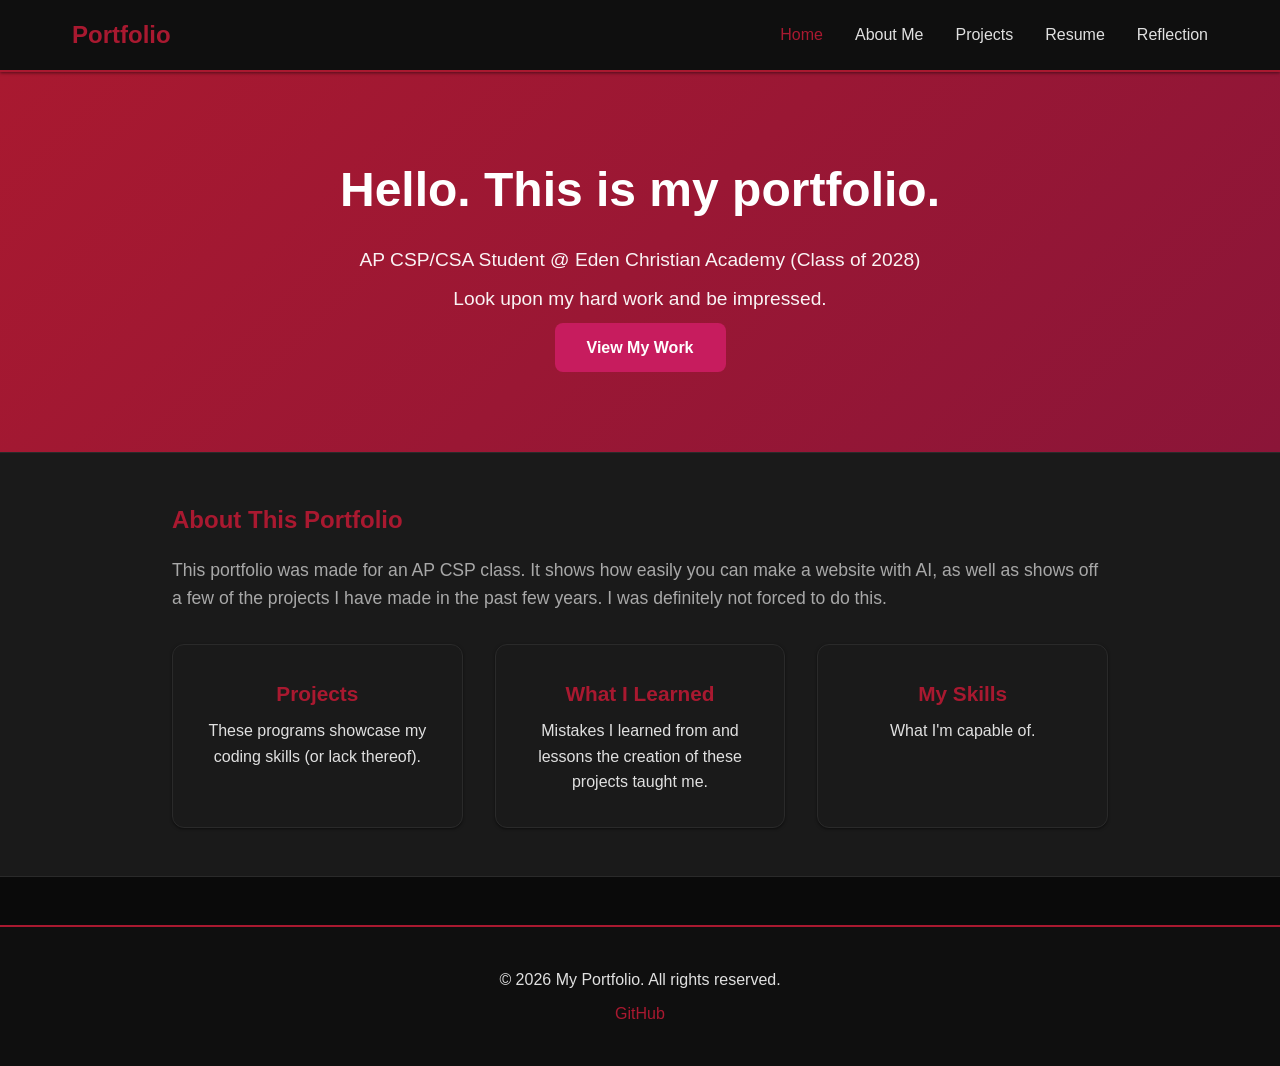
<file: index.html>
<!DOCTYPE html>
<html lang="en">
<head>
    <meta charset="UTF-8">
    <meta name="viewport" content="width=device-width, initial-scale=1.0">
    <title>Home - Portfolio</title>
    <link rel="stylesheet" href="css/style.css">
</head>
<body>
    <nav class="navbar">
        <div class="nav-container">
            <a href="index.html" class="nav-logo">Portfolio</a>
            <ul class="nav-menu">
                <li class="nav-item">
                    <a href="index.html" class="nav-link active">Home</a>
                </li>
                <li class="nav-item">
                    <a href="pages/about.html" class="nav-link">About Me</a>
                </li>
                <li class="nav-item">
                    <a href="pages/projects.html" class="nav-link">Projects</a>
                </li>
                <li class="nav-item">
                    <a href="pages/resume.html" class="nav-link">Resume</a>
                </li>
                <li class="nav-item">
                    <a href="pages/reflection.html" class="nav-link">Reflection</a>
                </li>
            </ul>
        </div>
    </nav>

    <section class="hero">
        <div class="hero-content">
            <h1>Hello. This is my portfolio.</h1>
            <p>AP CSP/CSA Student @ Eden Christian Academy (Class of 2028)</p>
            <p class="hero-description">Look upon my hard work and be impressed.</p>
            <a href="pages/projects.html" class="cta-button">View My Work</a>
        </div>
    </section>

    <section class="intro-section">
        <div class="container">
            <h2>About This Portfolio</h2>
            <p>This portfolio was made for an AP CSP class. It shows how easily you can make a website with AI, as well as shows off a few of the projects I have made in the past few years. I was definitely not forced to do this.</p>
            <div class="features">
                <div class="feature-card">
                    <h3>Projects</h3>
                    <p>These programs showcase my coding skills (or lack thereof).</p>
                </div>
                <div class="feature-card">
                    <h3>What I Learned</h3>
                    <p>Mistakes I learned from and lessons the creation of these projects taught me.</p>
                </div>
                <div class="feature-card">
                    <h3>My Skills</h3>
                    <p>What I'm capable of.</p>
                </div>
            </div>
        </div>
    </section>

    <footer>
        <p>&copy; 2026 My Portfolio. All rights reserved.</p>
        <p><a href="https://github.com/jhurley2028" target="_blank">GitHub</a></p>
    </footer>
</body>
</html>
</file>
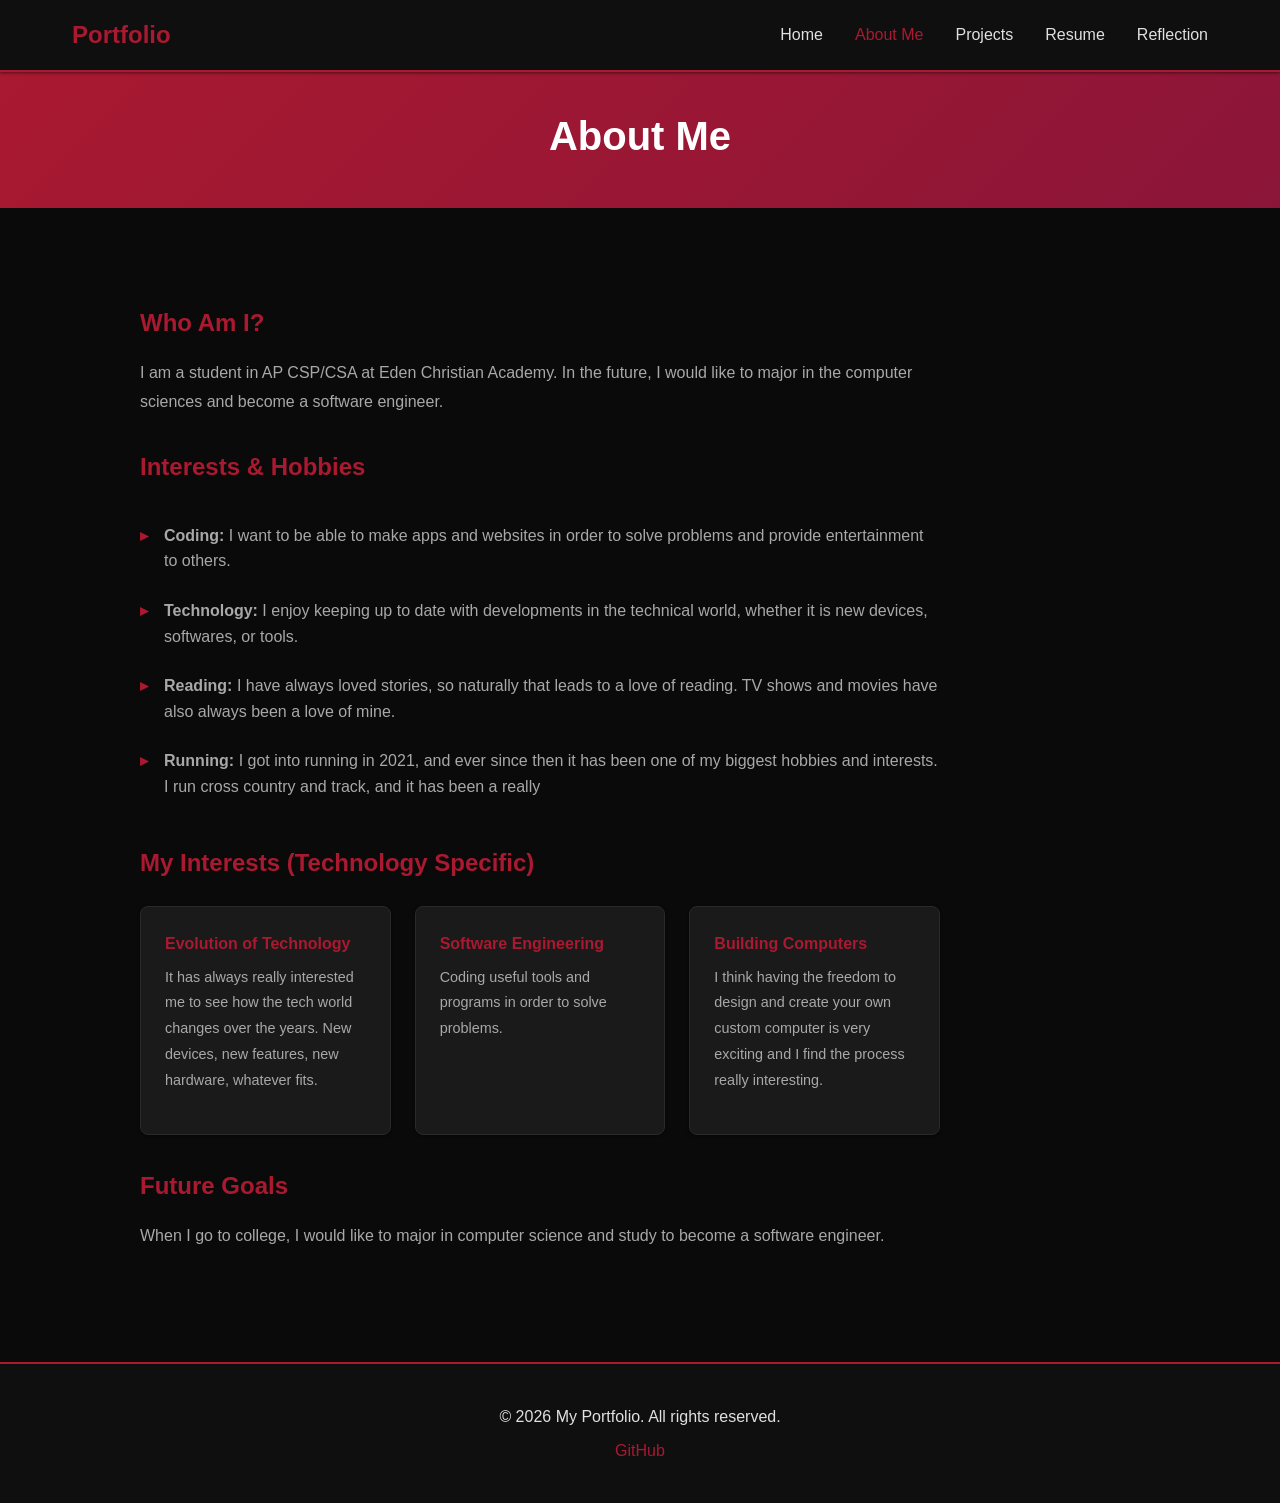
<file: pages/about.html>
<!DOCTYPE html>
<html lang="en">
<head>
    <meta charset="UTF-8">
    <meta name="viewport" content="width=device-width, initial-scale=1.0">
    <title>About Me - Portfolio</title>
    <link rel="stylesheet" href="../css/style.css">
</head>
<body>
    <nav class="navbar">
        <div class="nav-container">
            <a href="../index.html" class="nav-logo">Portfolio</a>
            <ul class="nav-menu">
                <li class="nav-item">
                    <a href="../index.html" class="nav-link">Home</a>
                </li>
                <li class="nav-item">
                    <a href="about.html" class="nav-link active">About Me</a>
                </li>
                <li class="nav-item">
                    <a href="projects.html" class="nav-link">Projects</a>
                </li>
                <li class="nav-item">
                    <a href="resume.html" class="nav-link">Resume</a>
                </li>
                <li class="nav-item">
                    <a href="reflection.html" class="nav-link">Reflection</a>
                </li>
            </ul>
        </div>
    </nav>

    <section class="page-header">
        <h1>About Me</h1>
    </section>

    <section class="container content-section">
        <div class="about-content">
            <h2>Who Am I?</h2>
            <p>I am a student in AP CSP/CSA at Eden Christian Academy. In the future, I would like to major in the computer sciences and become a software engineer.</p>
            
            <h2>Interests & Hobbies</h2>
            <ul class="interests-list">
                <li><strong>Coding:</strong> I want to be able to make apps and websites in order to solve problems and provide entertainment to others.</li>
                <li><strong>Technology:</strong> I enjoy keeping up to date with developments in the technical world, whether it is new devices, softwares, or tools.</li>
                <li><strong>Reading:</strong> I have always loved stories, so naturally that leads to a love of reading. TV shows and movies have also always been a love of mine.</li>
                <li><strong>Running:</strong> I got into running in 2021, and ever since then it has been one of my biggest hobbies and interests. I run cross country and track, and it has been a really</li>
            </ul>

            <h2>My Interests (Technology Specific)</h2>
            <div class="tech-grid">
                <div class="tech-card">
                    <h3>Evolution of Technology</h3>
                    <p>It has always really interested me to see how the tech world changes over the years. New devices, new features, new hardware, whatever fits.</p>
                </div>
                <div class="tech-card">
                    <h3>Software Engineering</h3>
                    <p>Coding useful tools and programs in order to solve problems.</p>
                </div>
                <div class="tech-card">
                    <h3>Building Computers</h3>
                    <p>I think having the freedom to design and create your own custom computer is very exciting and I find the process really interesting.</p>
                </div>
            </div>

            <h2>Future Goals</h2>
            <p>When I go to college, I would like to major in computer science and study to become a software engineer.</p>
        </div>
    </section>

    <footer>
        <p>&copy; 2026 My Portfolio. All rights reserved.</p>
        <p><a href="https://github.com/jhurley2028" target="_blank">GitHub</a></p>
    </footer>
</body>
</html>
</file>
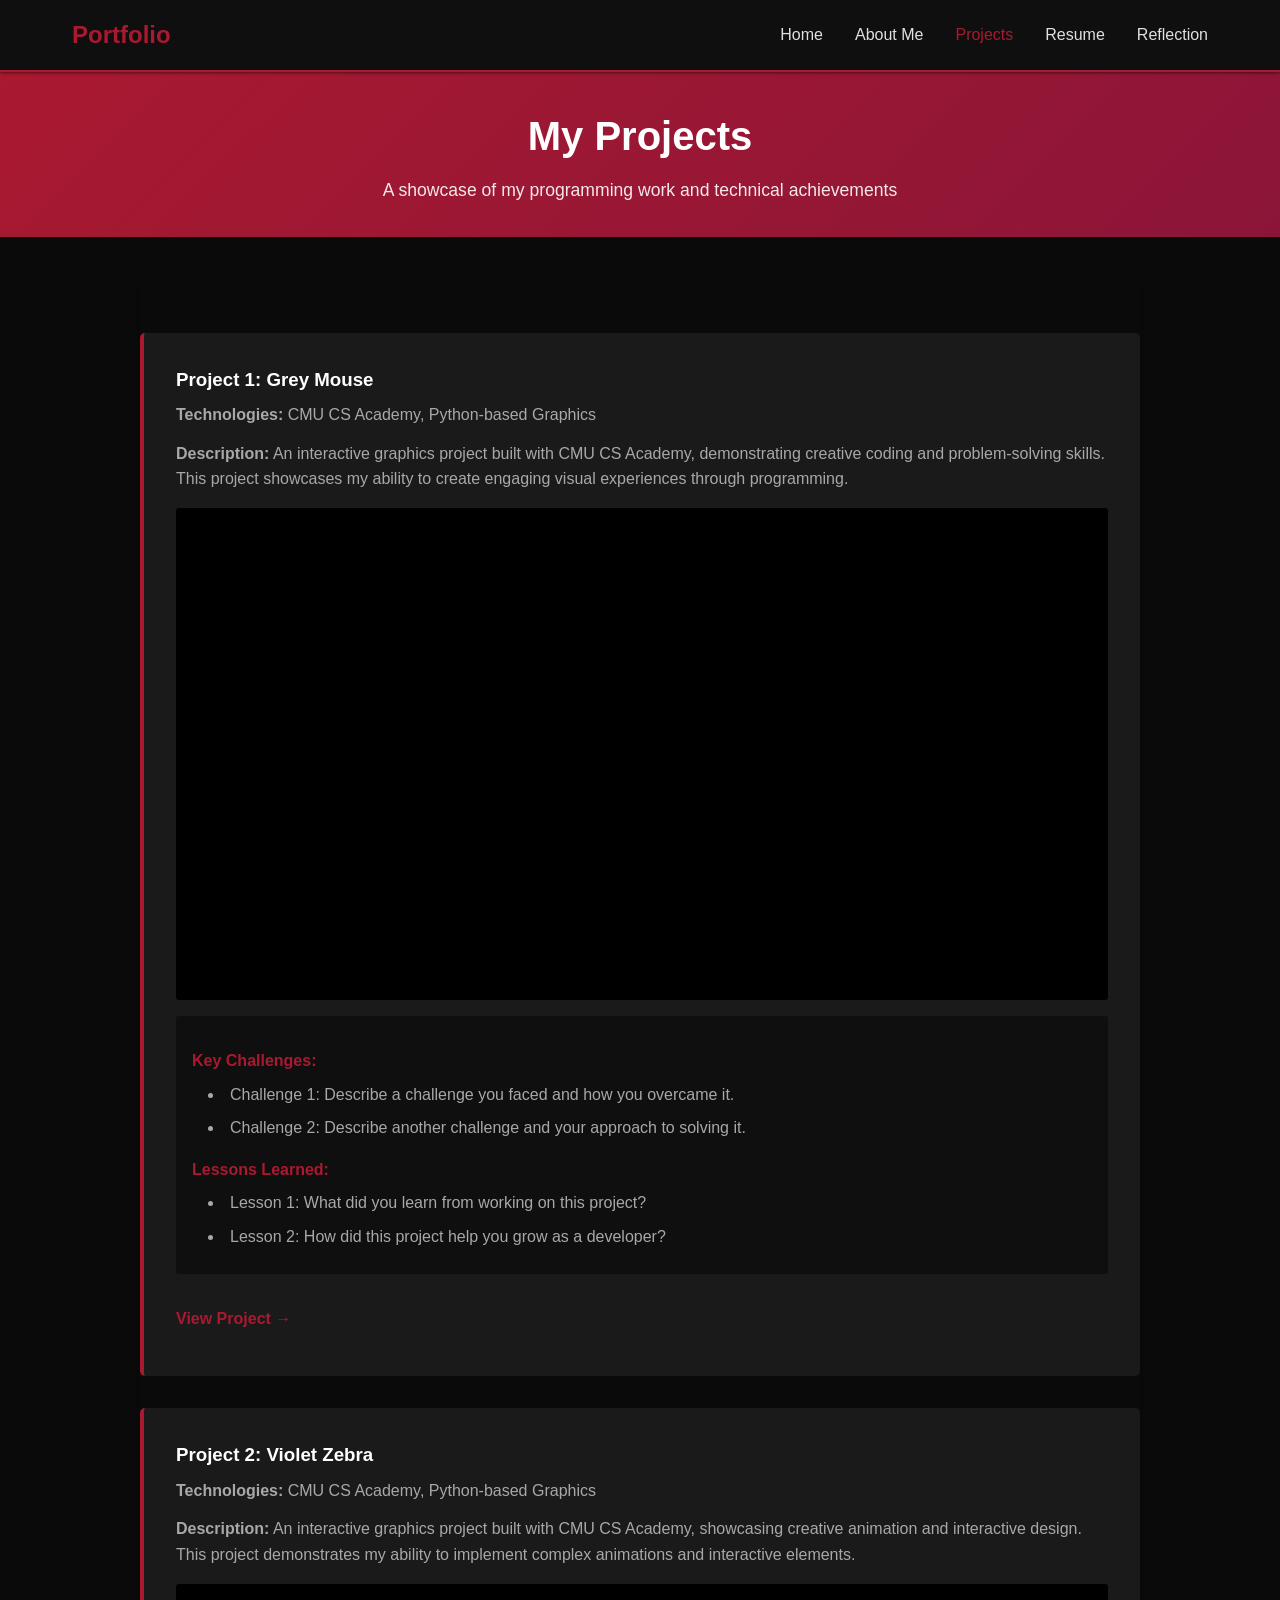
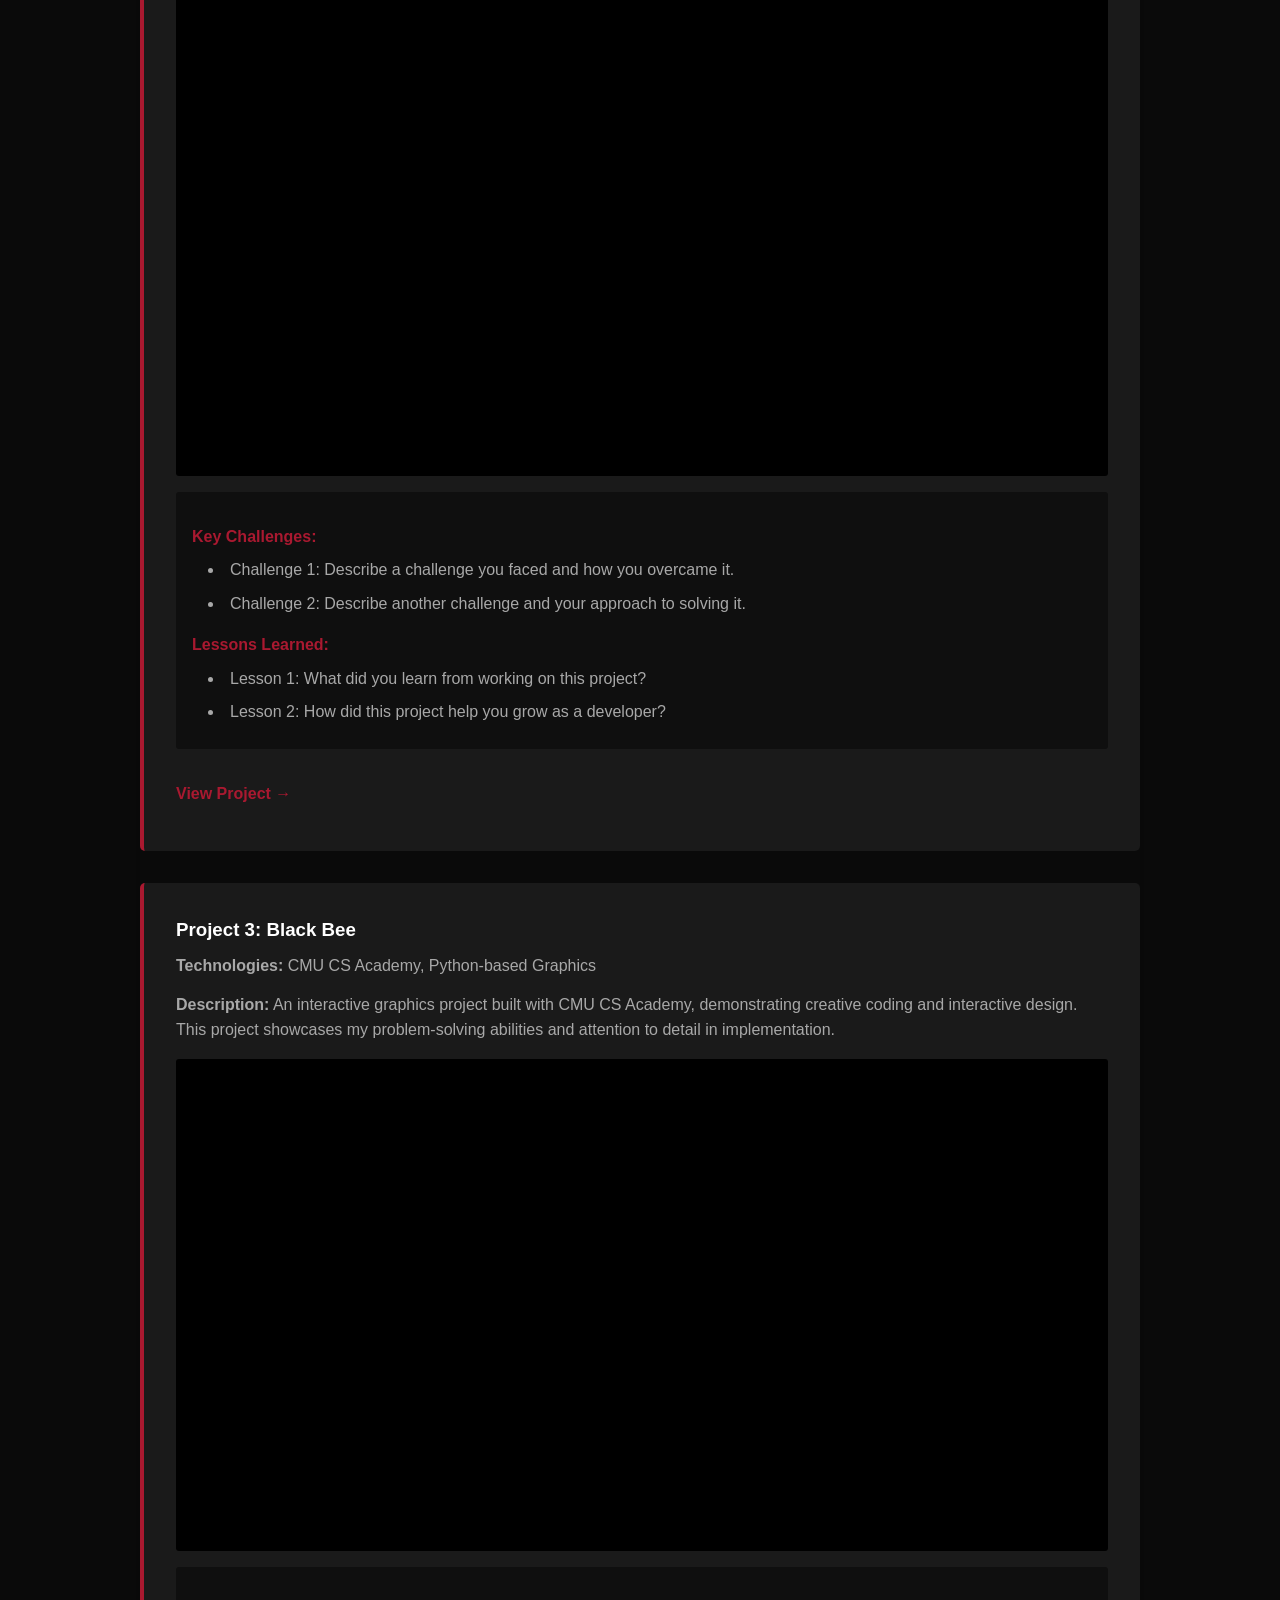
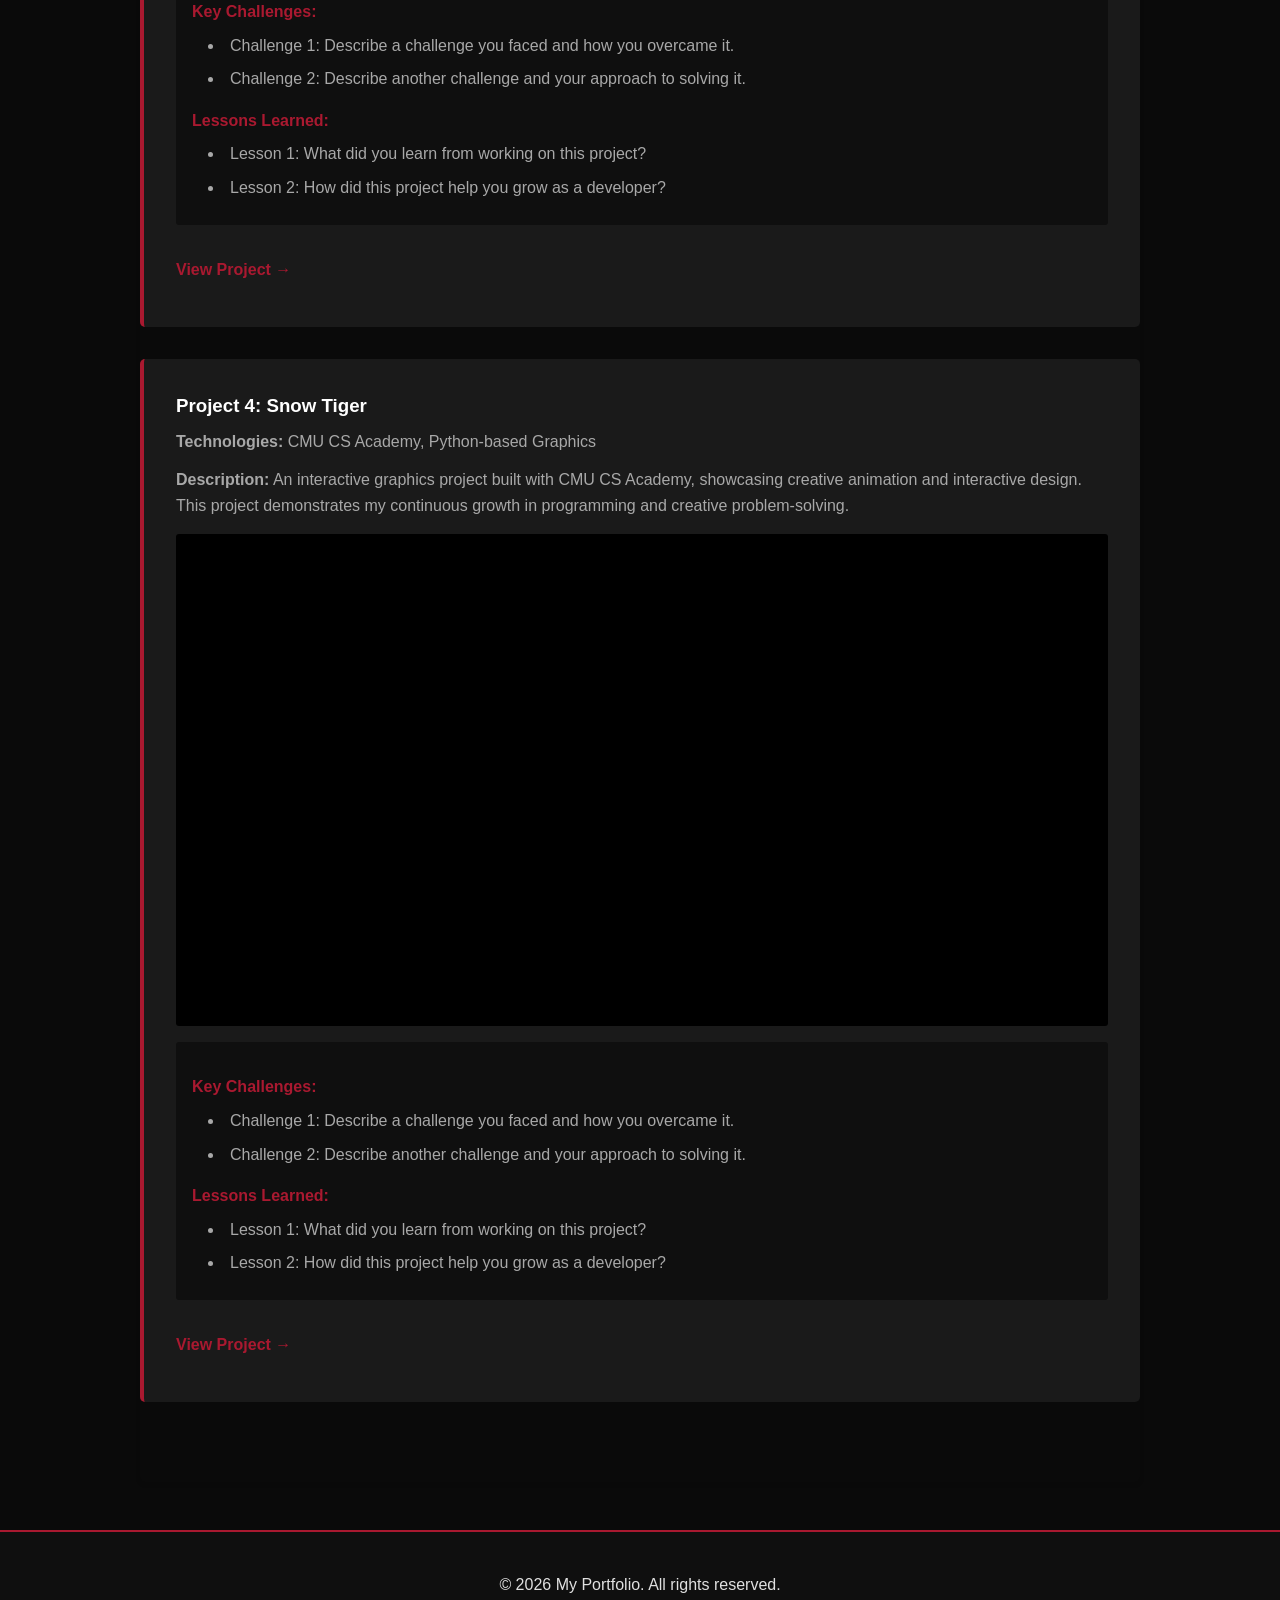
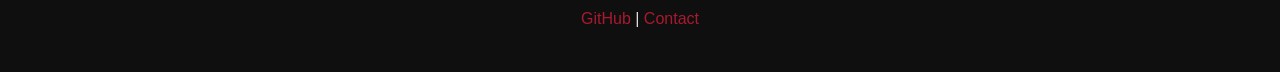
<file: pages/projects.html>
<!DOCTYPE html>
<html lang="en">
<head>
    <meta charset="UTF-8">
    <meta name="viewport" content="width=device-width, initial-scale=1.0">
    <title>Projects - Portfolio</title>
    <link rel="stylesheet" href="../css/style.css">
</head>
<body>
    <nav class="navbar">
        <div class="nav-container">
            <a href="../index.html" class="nav-logo">Portfolio</a>
            <ul class="nav-menu">
                <li class="nav-item">
                    <a href="../index.html" class="nav-link">Home</a>
                </li>
                <li class="nav-item">
                    <a href="about.html" class="nav-link">About Me</a>
                </li>
                <li class="nav-item">
                    <a href="projects.html" class="nav-link active">Projects</a>
                </li>
                <li class="nav-item">
                    <a href="resume.html" class="nav-link">Resume</a>
                </li>
                <li class="nav-item">
                    <a href="reflection.html" class="nav-link">Reflection</a>
                </li>
            </ul>
        </div>
    </nav>

    <section class="page-header">
        <h1>My Projects</h1>
        <p>A showcase of my programming work and technical achievements</p>
    </section>

    <section class="container projects-section">
        <!-- Project 1: Grey Mouse -->
        <div class="project-card">
            <h3>Project 1: Grey Mouse</h3>
            <p><strong>Technologies:</strong> CMU CS Academy, Python-based Graphics</p>
            <p><strong>Description:</strong> An interactive graphics project built with CMU CS Academy, demonstrating creative coding and problem-solving skills. This project showcases my ability to create engaging visual experiences through programming.</p>
            
            <div class="project-demo">
                <iframe width="410" height="460"
                   src="https://academy.cs.cmu.edu/sharing/greyMouse241089/embed"> 
                 </iframe>
            </div>
            
            <div class="project-details">
                <h4>Key Challenges:</h4>
                <ul>
                    <li>Challenge 1: Describe a challenge you faced and how you overcame it.</li>
                    <li>Challenge 2: Describe another challenge and your approach to solving it.</li>
                </ul>
                <h4>Lessons Learned:</h4>
                <ul>
                    <li>Lesson 1: What did you learn from working on this project?</li>
                    <li>Lesson 2: How did this project help you grow as a developer?</li>
                </ul>
            </div>
            <p><a href="https://academy.cs.cmu.edu/sharing/greyMouse241089/embed" target="_blank" class="project-link">View Project →</a></p>
        </div>

        <!-- Project 2: Violet Zebra -->
        <div class="project-card">
            <h3>Project 2: Violet Zebra</h3>
            <p><strong>Technologies:</strong> CMU CS Academy, Python-based Graphics</p>
            <p><strong>Description:</strong> An interactive graphics project built with CMU CS Academy, showcasing creative animation and interactive design. This project demonstrates my ability to implement complex animations and interactive elements.</p>
            
            <div class="project-demo">
                <iframe width="410" height="460"
                   src="https://academy.cs.cmu.edu/sharing/violetZebra089455/embed"> 
                 </iframe>
            </div>
            
            <div class="project-details">
                <h4>Key Challenges:</h4>
                <ul>
                    <li>Challenge 1: Describe a challenge you faced and how you overcame it.</li>
                    <li>Challenge 2: Describe another challenge and your approach to solving it.</li>
                </ul>
                <h4>Lessons Learned:</h4>
                <ul>
                    <li>Lesson 1: What did you learn from working on this project?</li>
                    <li>Lesson 2: How did this project help you grow as a developer?</li>
                </ul>
            </div>
            <p><a href="https://academy.cs.cmu.edu/sharing/violetZebra089455/embed" target="_blank" class="project-link">View Project →</a></p>
        </div>

        <!-- Project 3: Black Bee -->
        <div class="project-card">
            <h3>Project 3: Black Bee</h3>
            <p><strong>Technologies:</strong> CMU CS Academy, Python-based Graphics</p>
            <p><strong>Description:</strong> An interactive graphics project built with CMU CS Academy, demonstrating creative coding and interactive design. This project showcases my problem-solving abilities and attention to detail in implementation.</p>
            
            <div class="project-demo">
                <iframe width="410" height="460"
                   src="https://academy.cs.cmu.edu/sharing/blackBee101759/embed"> 
                 </iframe>
            </div>
            
            <div class="project-details">
                <h4>Key Challenges:</h4>
                <ul>
                    <li>Challenge 1: Describe a challenge you faced and how you overcame it.</li>
                    <li>Challenge 2: Describe another challenge and your approach to solving it.</li>
                </ul>
                <h4>Lessons Learned:</h4>
                <ul>
                    <li>Lesson 1: What did you learn from working on this project?</li>
                    <li>Lesson 2: How did this project help you grow as a developer?</li>
                </ul>
            </div>
            <p><a href="https://academy.cs.cmu.edu/sharing/blackBee101759/embed" target="_blank" class="project-link">View Project →</a></p>
        </div>

        <!-- Project 4: Snow Tiger -->
        <div class="project-card">
            <h3>Project 4: Snow Tiger</h3>
            <p><strong>Technologies:</strong> CMU CS Academy, Python-based Graphics</p>
            <p><strong>Description:</strong> An interactive graphics project built with CMU CS Academy, showcasing creative animation and interactive design. This project demonstrates my continuous growth in programming and creative problem-solving.</p>
            
            <div class="project-demo">
                <iframe width="410" height="460"
                   src="https://academy.cs.cmu.edu/sharing/snowTiger676331/embed"> 
                 </iframe>
            </div>
            
            <div class="project-details">
                <h4>Key Challenges:</h4>
                <ul>
                    <li>Challenge 1: Describe a challenge you faced and how you overcame it.</li>
                    <li>Challenge 2: Describe another challenge and your approach to solving it.</li>
                </ul>
                <h4>Lessons Learned:</h4>
                <ul>
                    <li>Lesson 1: What did you learn from working on this project?</li>
                    <li>Lesson 2: How did this project help you grow as a developer?</li>
                </ul>
            </div>
            <p><a href="https://academy.cs.cmu.edu/sharing/snowTiger676331/embed" target="_blank" class="project-link">View Project →</a></p>
        </div>
    </section>

    <footer>
        <p>&copy; 2026 My Portfolio. All rights reserved.</p>
        <p><a href="https://github.com/jhurley2028" target="_blank">GitHub</a> | <a href="mailto:your-email@example.com">Contact</a></p>
    </footer>
</body>
</html>
</file>
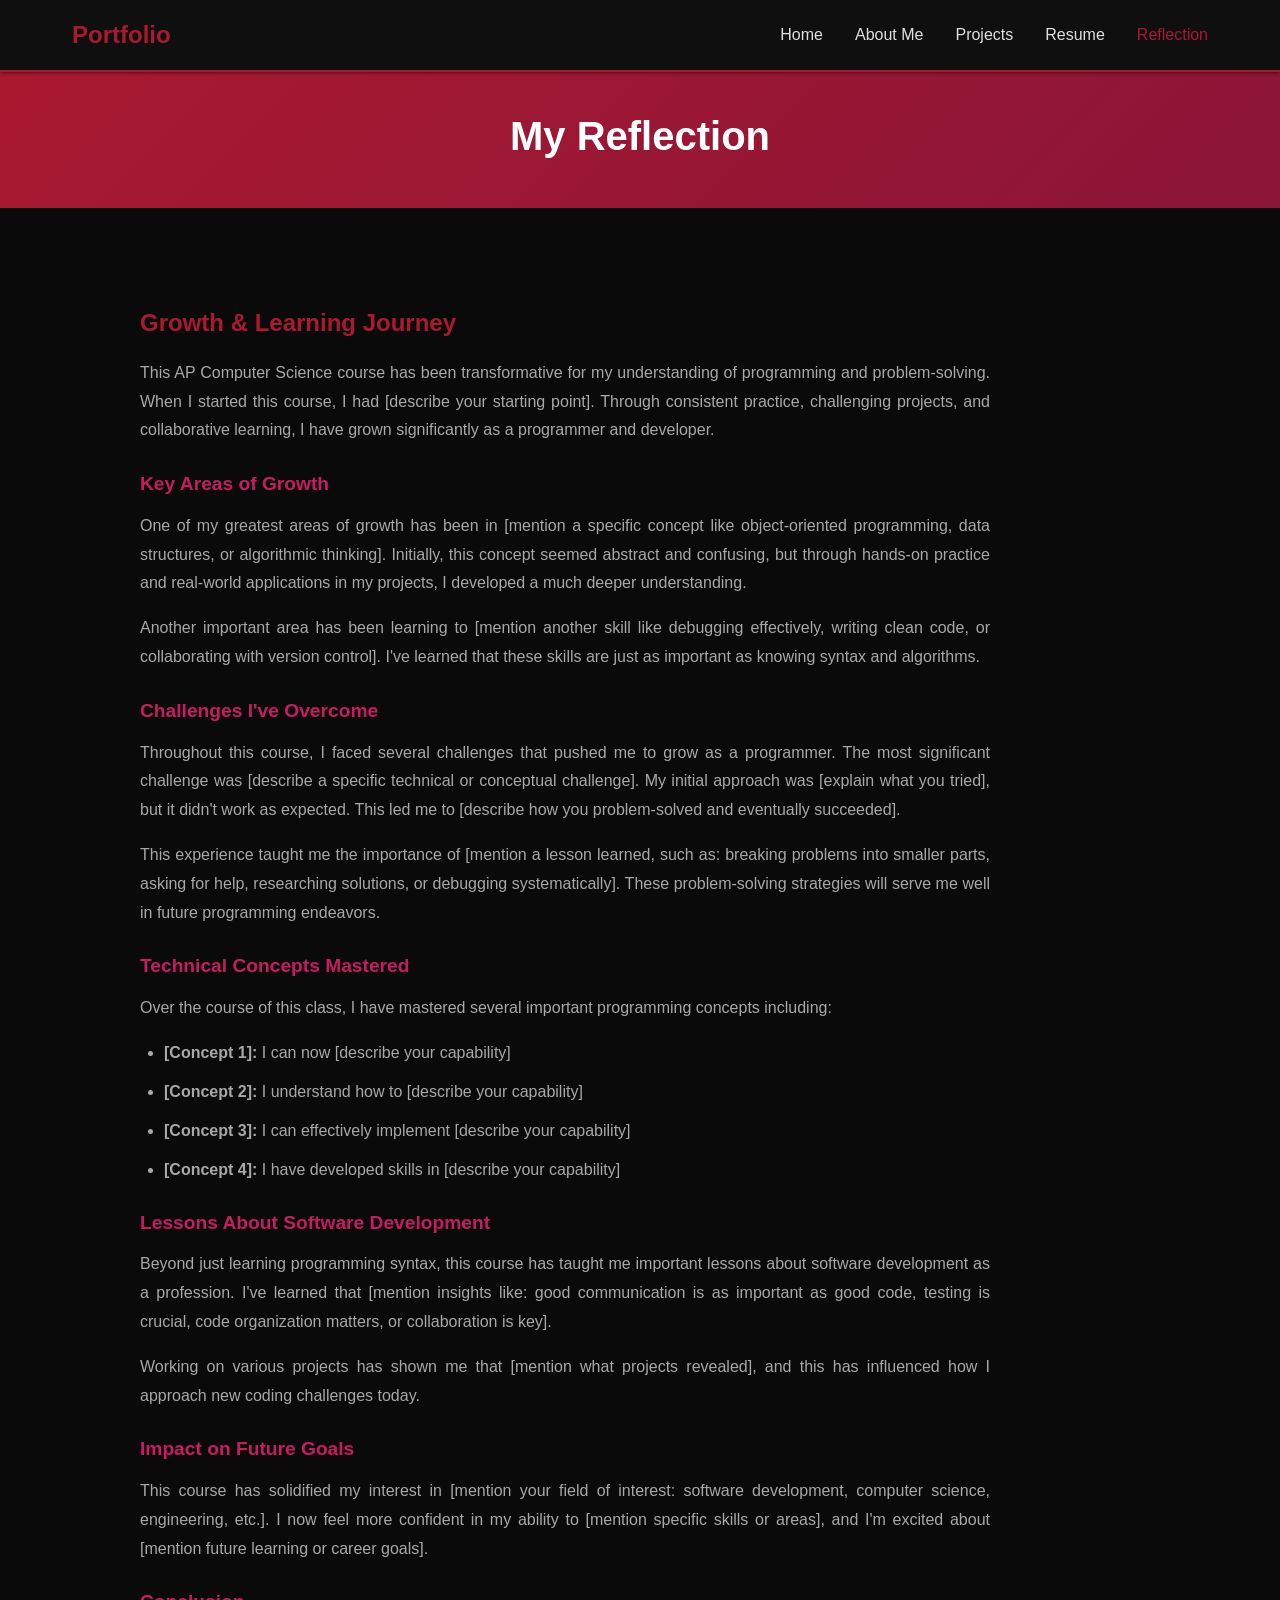
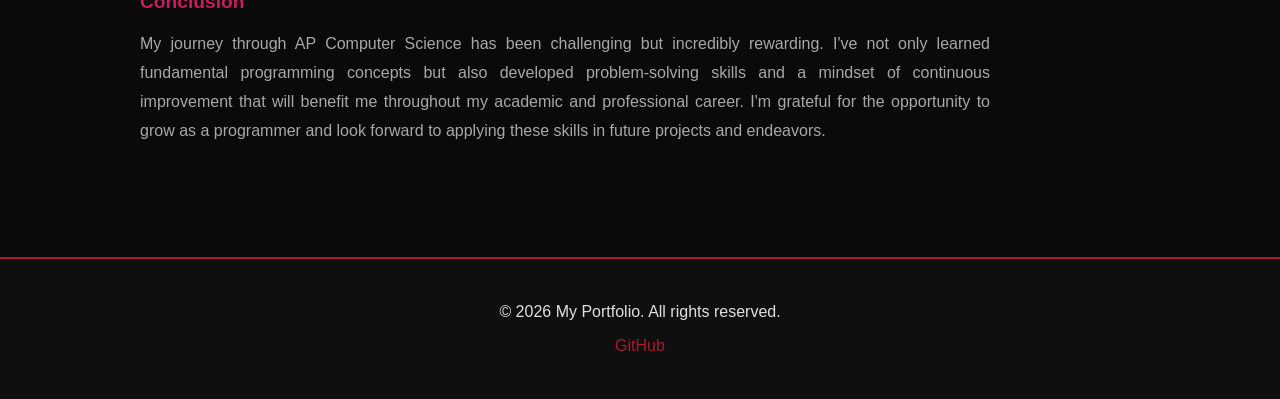
<file: pages/reflection.html>
<!DOCTYPE html>
<html lang="en">
<head>
    <meta charset="UTF-8">
    <meta name="viewport" content="width=device-width, initial-scale=1.0">
    <title>Reflection - Portfolio</title>
    <link rel="stylesheet" href="../css/style.css">
</head>
<body>
    <nav class="navbar">
        <div class="nav-container">
            <a href="../index.html" class="nav-logo">Portfolio</a>
            <ul class="nav-menu">
                <li class="nav-item">
                    <a href="../index.html" class="nav-link">Home</a>
                </li>
                <li class="nav-item">
                    <a href="about.html" class="nav-link">About Me</a>
                </li>
                <li class="nav-item">
                    <a href="projects.html" class="nav-link">Projects</a>
                </li>
                <li class="nav-item">
                    <a href="resume.html" class="nav-link">Resume</a>
                </li>
                <li class="nav-item">
                    <a href="reflection.html" class="nav-link active">Reflection</a>
                </li>
            </ul>
        </div>
    </nav>

    <section class="page-header">
        <h1>My Reflection</h1>
    </section>

    <section class="container content-section">
        <div class="reflection-content">
            <h2>Growth & Learning Journey</h2>
            
            <p>This AP Computer Science course has been transformative for my understanding of programming and problem-solving. When I started this course, I had [describe your starting point]. Through consistent practice, challenging projects, and collaborative learning, I have grown significantly as a programmer and developer.</p>
            
            <h3>Key Areas of Growth</h3>
            <p>One of my greatest areas of growth has been in [mention a specific concept like object-oriented programming, data structures, or algorithmic thinking]. Initially, this concept seemed abstract and confusing, but through hands-on practice and real-world applications in my projects, I developed a much deeper understanding.</p>
            
            <p>Another important area has been learning to [mention another skill like debugging effectively, writing clean code, or collaborating with version control]. I've learned that these skills are just as important as knowing syntax and algorithms.</p>
            
            <h3>Challenges I've Overcome</h3>
            <p>Throughout this course, I faced several challenges that pushed me to grow as a programmer. The most significant challenge was [describe a specific technical or conceptual challenge]. My initial approach was [explain what you tried], but it didn't work as expected. This led me to [describe how you problem-solved and eventually succeeded].</p>
            
            <p>This experience taught me the importance of [mention a lesson learned, such as: breaking problems into smaller parts, asking for help, researching solutions, or debugging systematically]. These problem-solving strategies will serve me well in future programming endeavors.</p>
            
            <h3>Technical Concepts Mastered</h3>
            <p>Over the course of this class, I have mastered several important programming concepts including:</p>
            <ul>
                <li><strong>[Concept 1]:</strong> I can now [describe your capability]</li>
                <li><strong>[Concept 2]:</strong> I understand how to [describe your capability]</li>
                <li><strong>[Concept 3]:</strong> I can effectively implement [describe your capability]</li>
                <li><strong>[Concept 4]:</strong> I have developed skills in [describe your capability]</li>
            </ul>
            
            <h3>Lessons About Software Development</h3>
            <p>Beyond just learning programming syntax, this course has taught me important lessons about software development as a profession. I've learned that [mention insights like: good communication is as important as good code, testing is crucial, code organization matters, or collaboration is key].</p>
            
            <p>Working on various projects has shown me that [mention what projects revealed], and this has influenced how I approach new coding challenges today.</p>
            
            <h3>Impact on Future Goals</h3>
            <p>This course has solidified my interest in [mention your field of interest: software development, computer science, engineering, etc.]. I now feel more confident in my ability to [mention specific skills or areas], and I'm excited about [mention future learning or career goals].</p>
            
            <h3>Conclusion</h3>
            <p>My journey through AP Computer Science has been challenging but incredibly rewarding. I've not only learned fundamental programming concepts but also developed problem-solving skills and a mindset of continuous improvement that will benefit me throughout my academic and professional career. I'm grateful for the opportunity to grow as a programmer and look forward to applying these skills in future projects and endeavors.</p>
        </div>
    </section>

    <footer>
        <p>&copy; 2026 My Portfolio. All rights reserved.</p>
        <p><a href="https://github.com/jhurley2028" target="_blank">GitHub</a></p>
    </footer>
</body>
</html>
</file>
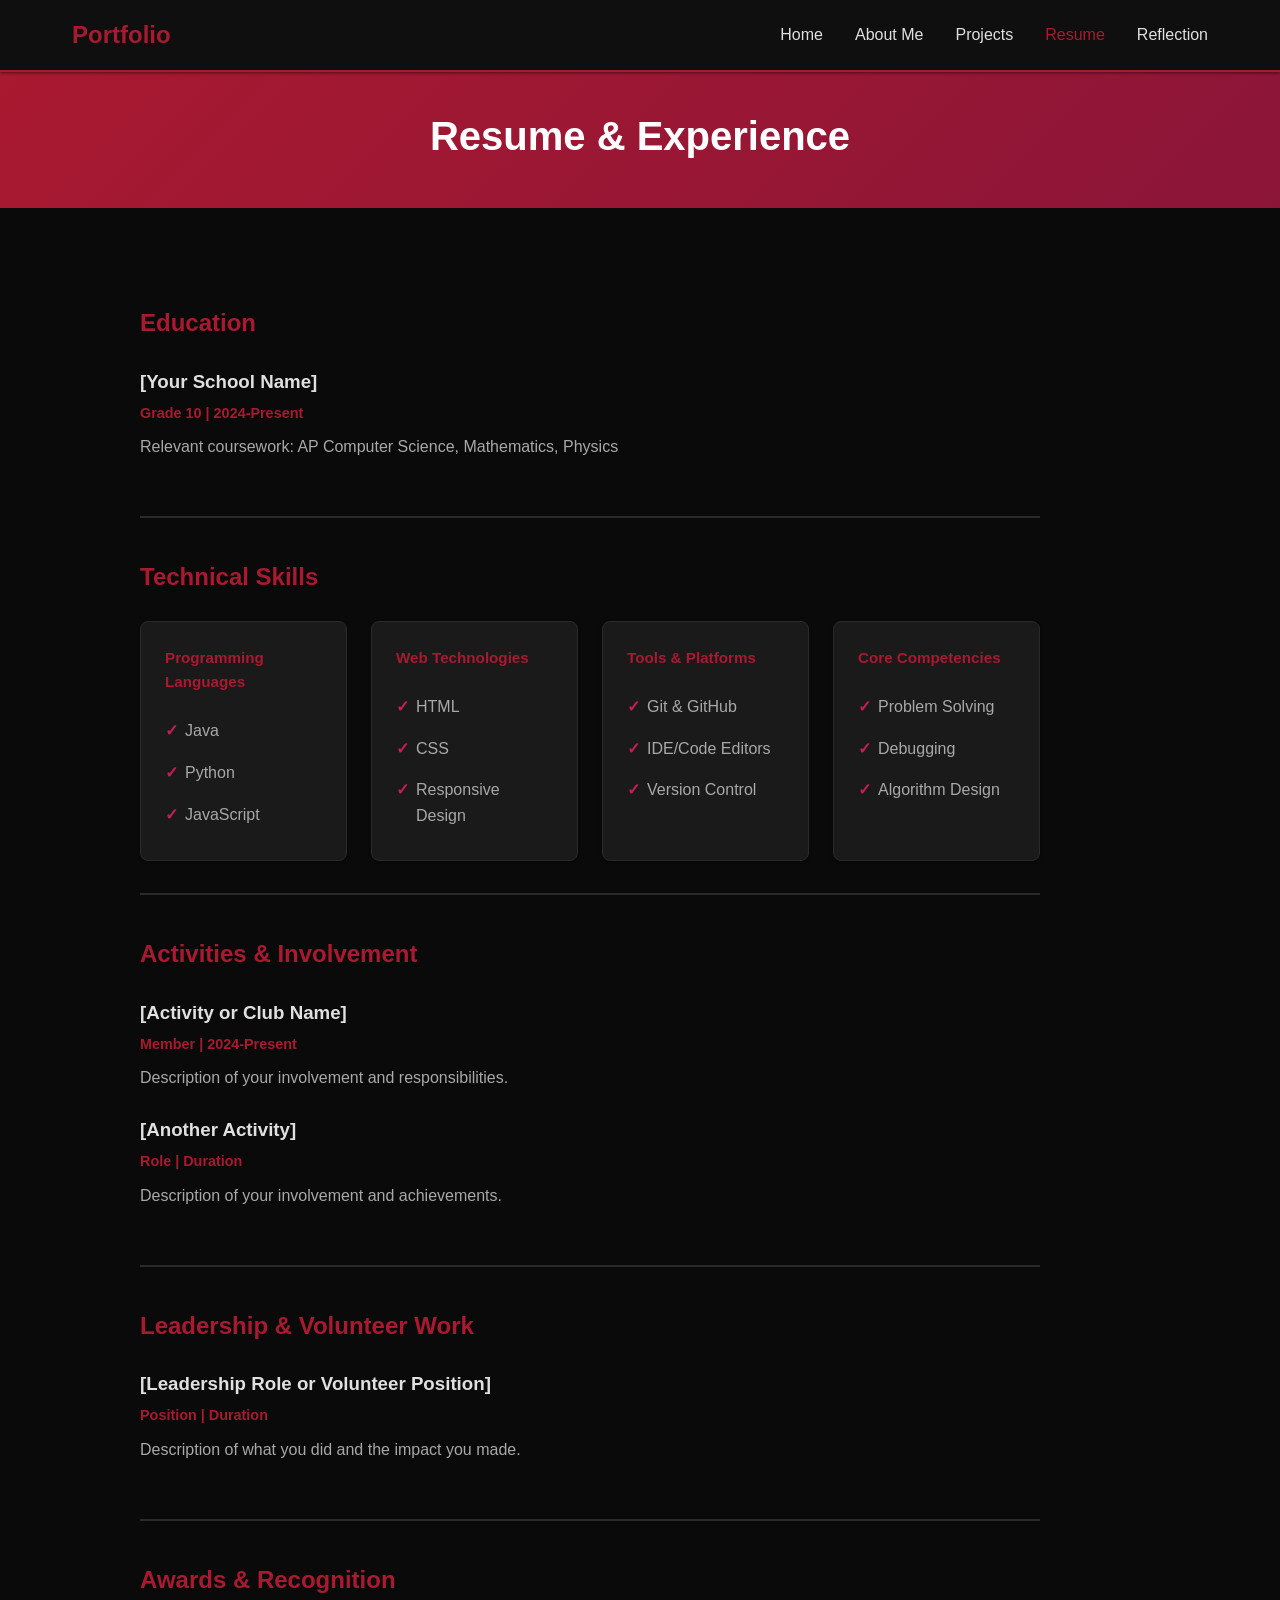
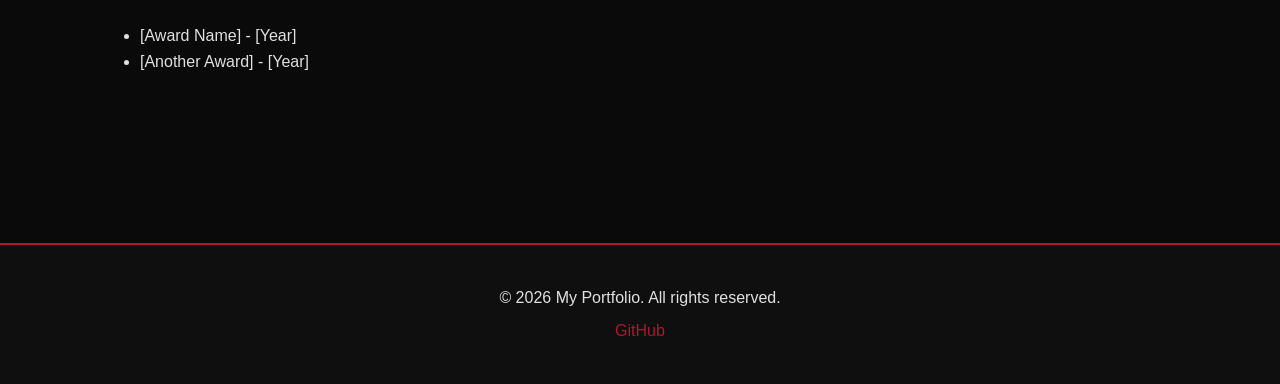
<file: pages/resume.html>
<!DOCTYPE html>
<html lang="en">
<head>
    <meta charset="UTF-8">
    <meta name="viewport" content="width=device-width, initial-scale=1.0">
    <title>Resume - Portfolio</title>
    <link rel="stylesheet" href="../css/style.css">
</head>
<body>
    <nav class="navbar">
        <div class="nav-container">
            <a href="../index.html" class="nav-logo">Portfolio</a>
            <ul class="nav-menu">
                <li class="nav-item">
                    <a href="../index.html" class="nav-link">Home</a>
                </li>
                <li class="nav-item">
                    <a href="about.html" class="nav-link">About Me</a>
                </li>
                <li class="nav-item">
                    <a href="projects.html" class="nav-link">Projects</a>
                </li>
                <li class="nav-item">
                    <a href="resume.html" class="nav-link active">Resume</a>
                </li>
                <li class="nav-item">
                    <a href="reflection.html" class="nav-link">Reflection</a>
                </li>
            </ul>
        </div>
    </nav>

    <section class="page-header">
        <h1>Resume & Experience</h1>
    </section>

    <section class="container content-section">
        <div class="resume-content">
            <section class="resume-section">
                <h2>Education</h2>
                <div class="resume-item">
                    <h3>[Your School Name]</h3>
                    <p class="meta">Grade 10 | 2024-Present</p>
                    <p>Relevant coursework: AP Computer Science, Mathematics, Physics</p>
                </div>
            </section>

            <section class="resume-section">
                <h2>Technical Skills</h2>
                <div class="skills-grid">
                    <div class="skill-category">
                        <h4>Programming Languages</h4>
                        <ul>
                            <li>Java</li>
                            <li>Python</li>
                            <li>JavaScript</li>
                        </ul>
                    </div>
                    <div class="skill-category">
                        <h4>Web Technologies</h4>
                        <ul>
                            <li>HTML</li>
                            <li>CSS</li>
                            <li>Responsive Design</li>
                        </ul>
                    </div>
                    <div class="skill-category">
                        <h4>Tools & Platforms</h4>
                        <ul>
                            <li>Git & GitHub</li>
                            <li>IDE/Code Editors</li>
                            <li>Version Control</li>
                        </ul>
                    </div>
                    <div class="skill-category">
                        <h4>Core Competencies</h4>
                        <ul>
                            <li>Problem Solving</li>
                            <li>Debugging</li>
                            <li>Algorithm Design</li>
                        </ul>
                    </div>
                </div>
            </section>

            <section class="resume-section">
                <h2>Activities & Involvement</h2>
                <div class="resume-item">
                    <h3>[Activity or Club Name]</h3>
                    <p class="meta">Member | 2024-Present</p>
                    <p>Description of your involvement and responsibilities.</p>
                </div>
                <div class="resume-item">
                    <h3>[Another Activity]</h3>
                    <p class="meta">Role | Duration</p>
                    <p>Description of your involvement and achievements.</p>
                </div>
            </section>

            <section class="resume-section">
                <h2>Leadership & Volunteer Work</h2>
                <div class="resume-item">
                    <h3>[Leadership Role or Volunteer Position]</h3>
                    <p class="meta">Position | Duration</p>
                    <p>Description of what you did and the impact you made.</p>
                </div>
            </section>

            <section class="resume-section">
                <h2>Awards & Recognition</h2>
                <ul>
                    <li>[Award Name] - [Year]</li>
                    <li>[Another Award] - [Year]</li>
                </ul>
            </section>
        </div>
    </section>

    <footer>
        <p>&copy; 2026 My Portfolio. All rights reserved.</p>
        <p><a href="https://github.com/jhurley2028" target="_blank">GitHub</a></p>
    </footer>
</body>
</html>
</file>
<file: css/style.css>
/* ===== Global Styles ===== */
* {
    margin: 0;
    padding: 0;
    box-sizing: border-box;
}


:root {
    --primary-color: #a91930;
    --secondary-color: #8b1538;
    --accent-color: #c71c5e;
    --text-color: #e0e0e0;
    --light-text: #a8a8a8;
    --background-color: #0a0a0a;
    --card-background: #1a1a1a;
    --border-color: #2a2a2a;
    --shadow: 0 1px 3px rgba(0, 0, 0, 0.5);
    --shadow-lg: 0 10px 25px rgba(0, 0, 0, 0.7);
}


body {
    font-family: -apple-system, BlinkMacSystemFont, 'Segoe UI', 'Roboto', 'Oxygen',
        'Ubuntu', 'Cantarell', 'Fira Sans', 'Droid Sans', 'Helvetica Neue',
        sans-serif;
    color: var(--text-color);
    background-color: var(--background-color);
    line-height: 1.6;
}


/* ===== Navigation ===== */
.navbar {
    background-color: #0f0f0f;
    box-shadow: var(--shadow);
    position: sticky;
    top: 0;
    z-index: 100;
    border-bottom: 2px solid var(--primary-color);
}


.nav-container {
    max-width: 1200px;
    margin: 0 auto;
    padding: 1rem 2rem;
    display: flex;
    justify-content: space-between;
    align-items: center;
}


.nav-logo {
    font-size: 1.5rem;
    font-weight: 700;
    color: var(--primary-color);
    text-decoration: none;
}


.nav-menu {
    display: flex;
    list-style: none;
    gap: 2rem;
}


.nav-link {
    text-decoration: none;
    color: var(--text-color);
    font-weight: 500;
    transition: color 0.3s ease;
}


.nav-link:hover,
.nav-link.active {
    color: var(--primary-color);
}


/* ===== Hero Section ===== */
.hero {
    background: linear-gradient(135deg, var(--primary-color), var(--secondary-color));
    color: white;
    padding: 5rem 2rem;
    text-align: center;
}


.hero-content h1 {
    font-size: 3rem;
    margin-bottom: 1rem;
}


.hero-content p {
    font-size: 1.2rem;
    margin-bottom: 0.5rem;
    opacity: 0.95;
}


.hero-description {
    font-size: 1rem;
    margin-bottom: 2rem;
    opacity: 0.85;
}


.cta-button {
    display: inline-block;
    background-color: var(--accent-color);
    color: white;
    padding: 0.75rem 2rem;
    border-radius: 0.5rem;
    text-decoration: none;
    font-weight: 600;
    transition: background-color 0.3s ease, transform 0.3s ease;
    cursor: pointer;
}


.cta-button:hover {
    background-color: #e83f6f;
    transform: translateY(-2px);
}


/* ===== Container ===== */
.container {
    max-width: 1000px;
    margin: 0 auto;
    padding: 0 2rem;
}


/* ===== Content Section ===== */
.content-section {
    padding: 3rem 0;
}


.intro-section {
    background-color: #1a1a1a;
    padding: 3rem 2rem;
    border-top: 1px solid var(--border-color);
    border-bottom: 1px solid var(--border-color);
}


.intro-section h2 {
    margin-bottom: 1rem;
    color: var(--primary-color);
}


.intro-section > .container > p {
    font-size: 1.1rem;
    color: var(--light-text);
    margin-bottom: 2rem;
}


/* ===== Features Grid ===== */
.features {
    display: grid;
    grid-template-columns: repeat(auto-fit, minmax(250px, 1fr));
    gap: 2rem;
    margin-top: 2rem;
}


.feature-card {
    background-color: var(--card-background);
    padding: 2rem;
    border-radius: 0.75rem;
    box-shadow: var(--shadow);
    text-align: center;
    transition: transform 0.3s ease, box-shadow 0.3s ease;
    border: 1px solid var(--border-color);
}


.feature-card:hover {
    transform: translateY(-5px);
    box-shadow: var(--shadow-lg);
    border-color: var(--primary-color);
}


.feature-card h3 {
    color: var(--primary-color);
    margin-bottom: 0.5rem;
    font-size: 1.3rem;
}


/* ===== Page Header ===== */
.page-header {
    background: linear-gradient(135deg, var(--primary-color), var(--secondary-color));
    color: white;
    padding: 2rem 2rem;
    text-align: center;
    margin-bottom: 3rem;
}


.page-header h1 {
    font-size: 2.5rem;
    margin-bottom: 0.5rem;
}


.page-header p {
    font-size: 1.1rem;
    opacity: 0.9;
}


/* ===== About Page ===== */
.about-content {
    max-width: 800px;
}


.about-content h2 {
    color: var(--primary-color);
    margin-top: 2rem;
    margin-bottom: 1rem;
}


.about-content h2:first-child {
    margin-top: 0;
}


.about-content p {
    font-size: 1rem;
    color: var(--light-text);
    margin-bottom: 1rem;
    line-height: 1.8;
}


.interests-list {
    list-style: none;
    margin: 1.5rem 0;
}


.interests-list li {
    padding: 0.75rem 0;
    padding-left: 1.5rem;
    position: relative;
    color: var(--light-text);
}


.interests-list li:before {
    content: "▸";
    position: absolute;
    left: 0;
    color: var(--primary-color);
    font-weight: bold;
}


.tech-grid {
    display: grid;
    grid-template-columns: repeat(auto-fit, minmax(200px, 1fr));
    gap: 1.5rem;
    margin: 1.5rem 0;
}


.tech-card {
    background-color: var(--card-background);
    padding: 1.5rem;
    border-radius: 0.5rem;
    border-left: 4px solid var(--primary-color);
    box-shadow: var(--shadow);
    border: 1px solid var(--border-color);
}


.tech-card h3 {
    color: var(--primary-color);
    margin-bottom: 0.5rem;
    font-size: 1rem;
}


.tech-card p {
    font-size: 0.9rem;
    color: var(--light-text);
}


/* ===== Projects Section ===== */
.projects-section {
    background-color: var(--background-color);
    padding: 3rem 0;
    border-radius: 5px;
    box-shadow: 0 2px 5px rgba(0, 0, 0, 0.1);
}


.project-card {
    background-color: var(--card-background);
    border-left: 4px solid var(--primary-color);
    padding: 2rem;
    margin-bottom: 2rem;
    border-radius: 5px;
    transition: transform 0.3s, box-shadow 0.3s;
}


.project-card:hover {
    transform: translateY(-5px);
    box-shadow: 0 5px 15px rgba(0, 0, 0, 0.2);
}


.project-card h3 {
    color: #fff;
    margin-bottom: 0.5rem;
}


.project-card p {
    margin-bottom: 0.8rem;
    line-height: 1.6;
    color: var(--light-text);
}


.project-demo {
    background-color: #000;
    padding: 1rem;
    border-radius: 3px;
    margin: 1rem 0;
    overflow: hidden;
}


.project-demo iframe {
    border-radius: 3px;
    width: 100%;
    height: 460px;
    display: block;
    border: none;
}


.project-details {
    background-color: #0f0f0f;
    padding: 1rem;
    border-radius: 3px;
    margin: 1rem 0;
}


.project-details h4 {
    color: var(--primary-color);
    margin-top: 1rem;
    margin-bottom: 0.5rem;
}


.project-details ul {
    list-style-position: inside;
    padding-left: 1rem;
    color: var(--light-text);
}


.project-details li {
    margin-bottom: 0.5rem;
}


.project-link {
    display: inline-block;
    color: var(--primary-color);
    text-decoration: none;
    font-weight: bold;
    margin-top: 1rem;
    transition: color 0.3s;
}


.project-link:hover {
    color: var(--secondary-color);
    text-decoration: underline;
}


/* ===== Resume Page ===== */
.resume-content {
    max-width: 900px;
}


.resume-section {
    margin-bottom: 2.5rem;
    padding-bottom: 2rem;
    border-bottom: 2px solid var(--border-color);
}


.resume-section:last-child {
    border-bottom: none;
}


.resume-section h2 {
    color: var(--primary-color);
    font-size: 1.5rem;
    margin-bottom: 1.5rem;
}


.resume-item {
    margin-bottom: 1.5rem;
}


.resume-item h3 {
    color: var(--text-color);
    margin-bottom: 0.25rem;
}


.resume-item .meta {
    color: var(--primary-color);
    font-size: 0.9rem;
    font-weight: 600;
    display: block;
    margin-bottom: 0.5rem;
}


.resume-item p {
    color: var(--light-text);
    line-height: 1.7;
}


.skills-grid {
    display: grid;
    grid-template-columns: repeat(auto-fit, minmax(200px, 1fr));
    gap: 1.5rem;
    margin-top: 1rem;
}


.skill-category {
    background-color: var(--card-background);
    padding: 1.5rem;
    border-radius: 0.5rem;
    box-shadow: var(--shadow);
    border: 1px solid var(--border-color);
}


.skill-category h4 {
    color: var(--primary-color);
    margin-bottom: 1rem;
    font-size: 0.95rem;
}


.skill-category ul {
    list-style: none;
}


.skill-category li {
    padding: 0.5rem 0;
    color: var(--light-text);
    position: relative;
    padding-left: 1.25rem;
}


.skill-category li:before {
    content: "✓";
    position: absolute;
    left: 0;
    color: var(--accent-color);
    font-weight: bold;
}


/* ===== Reflection Page ===== */
.reflection-content {
    max-width: 850px;
}


.reflection-content h2 {
    color: var(--primary-color);
    margin-top: 2rem;
    margin-bottom: 1rem;
    font-size: 1.5rem;
}


.reflection-content h2:first-child {
    margin-top: 0;
}


.reflection-content h3 {
    color: var(--accent-color);
    margin-top: 1.5rem;
    margin-bottom: 0.75rem;
    font-size: 1.2rem;
}


.reflection-content p {
    color: var(--light-text);
    margin-bottom: 1rem;
    line-height: 1.8;
    font-size: 1rem;
    text-align: justify;
}


.reflection-content ul {
    margin-left: 1.5rem;
    margin-bottom: 1rem;
}


.reflection-content li {
    margin-bottom: 0.75rem;
    color: var(--light-text);
    line-height: 1.7;
}


/* ===== Footer ===== */
footer {
    background-color: #0f0f0f;
    color: var(--text-color);
    text-align: center;
    padding: 2rem;
    margin-top: 3rem;
    border-top: 2px solid var(--primary-color);
}


footer p {
    margin: 0.5rem 0;
}


footer a {
    color: var(--primary-color);
    text-decoration: none;
    transition: color 0.3s ease;
}


footer a:hover {
    color: var(--accent-color);
}


/* ===== Responsive Design ===== */
@media (max-width: 768px) {
    .nav-container {
        flex-direction: column;
        gap: 1rem;
    }


    .nav-menu {
        flex-direction: column;
        gap: 0.5rem;
        width: 100%;
    }


    .hero-content h1 {
        font-size: 2rem;
    }


    .hero-content p {
        font-size: 1rem;
    }


    .page-header h1 {
        font-size: 2rem;
    }


    .features {
        grid-template-columns: 1fr;
    }


    .tech-grid {
        grid-template-columns: 1fr;
    }


    .skills-grid {
        grid-template-columns: 1fr;
    }


    .project-card {
        padding: 1.5rem;
    }


    .projects-section {
        padding: 2rem 0;
    }
}


@media (max-width: 480px) {
    .nav-menu {
        font-size: 0.9rem;
        gap: 0.75rem;
    }


    .hero-content h1 {
        font-size: 1.5rem;
    }


    .page-header h1 {
        font-size: 1.5rem;
    }


    .page-header p {
        font-size: 0.95rem;
    }


    .container {
        padding: 0 1rem;
    }


    .projects-section {
        padding: 1.5rem 0;
    }


    .project-card {
        padding: 1rem;
        margin-bottom: 1.5rem;
    }
}
</file>
